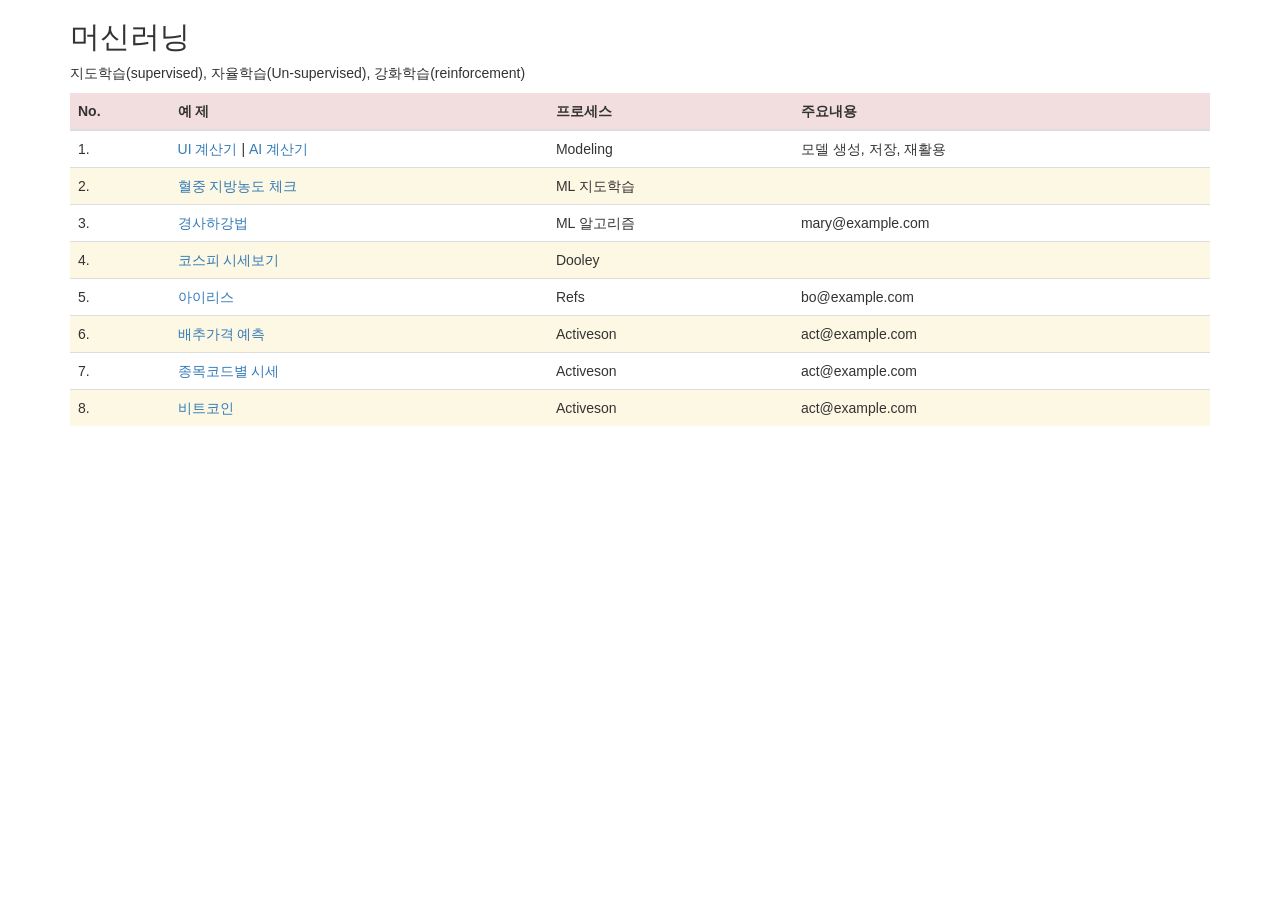
<file: templates/home.html>
<!DOCTYPE html>
<html lang="en">
<head>
  <title>Bootstrap Example</title>
  <meta charset="utf-8">
  <meta name="viewport" content="width=device-width, initial-scale=1">
  <link rel="stylesheet" href="https://maxcdn.bootstrapcdn.com/bootstrap/3.4.0/css/bootstrap.min.css">
  <script src="https://ajax.googleapis.com/ajax/libs/jquery/3.4.0/jquery.min.js"></script>
  <script src="https://maxcdn.bootstrapcdn.com/bootstrap/3.4.0/js/bootstrap.min.js"></script>
</head>
<body>

<div class="container">
  <h2>머신러닝</h2>
  <p>지도학습(supervised), 자율학습(Un-supervised), 강화학습(reinforcement)</p>
  <table class="table">
    <thead>
      <tr class="danger">
        <th>No. </th>
        <th>예 제</th>
        <th>프로세스</th>
        <th>주요내용</th>
      </tr>
    </thead>
    <tbody>
      <tr >
        <td>1. </td>
        <td><a href="/move/ui_calc">UI 계산기</a> | <a href="/move/ai_calc">AI 계산기</a> </td>
        <td>Modeling</td>
        <td>모델 생성, 저장, 재활용</td>
      </tr>
      <tr class="warning">
        <td>2. </td>
        <td><a href="/move/blood"> 혈중 지방농도 체크</a></td>
        <td>ML 지도학습</td>
        <td></td>
      </tr>
      <tr >
        <td>3. </td>
        <td><a href="/move/gradient_descent">경사하강법</a></td>
        <td>ML 알고리즘</td>
        <td>mary@example.com</td>
      </tr>
      <tr class="warning">
        <td>4. </td>
        <td><a href="/move/kospi"> 코스피 시세보기 </a></td>
        <td>Dooley</td>
        <td></td>
      </tr>
      <tr >
        <td>5. </td>
        <td><a href="/move/iris"> 아이리스 </a></td>
        <td>Refs</td>
        <td>bo@example.com</td>
      </tr>
      <tr class="warning">
        <td>6. </td>
        <td><a href="/move/cabbage"> 배추가격 예측 </a></td>
        <td>Activeson</td>
        <td>act@example.com</td>
      </tr>
    <tr>
        <td>7. </td>
        <td><a href="/move/stock_ticker"> 종목코드별 시세 </a></td>
        <td>Activeson</td>
        <td>act@example.com</td>
      </tr>
    <tr class="warning">
        <td>8. </td>
        <td><a href="/move/bitcoin"> 비트코인 </a></td>
        <td>Activeson</td>
        <td>act@example.com</td>
      </tr>
    </tbody>
  </table>
</div>

</body>
</html>
</file>
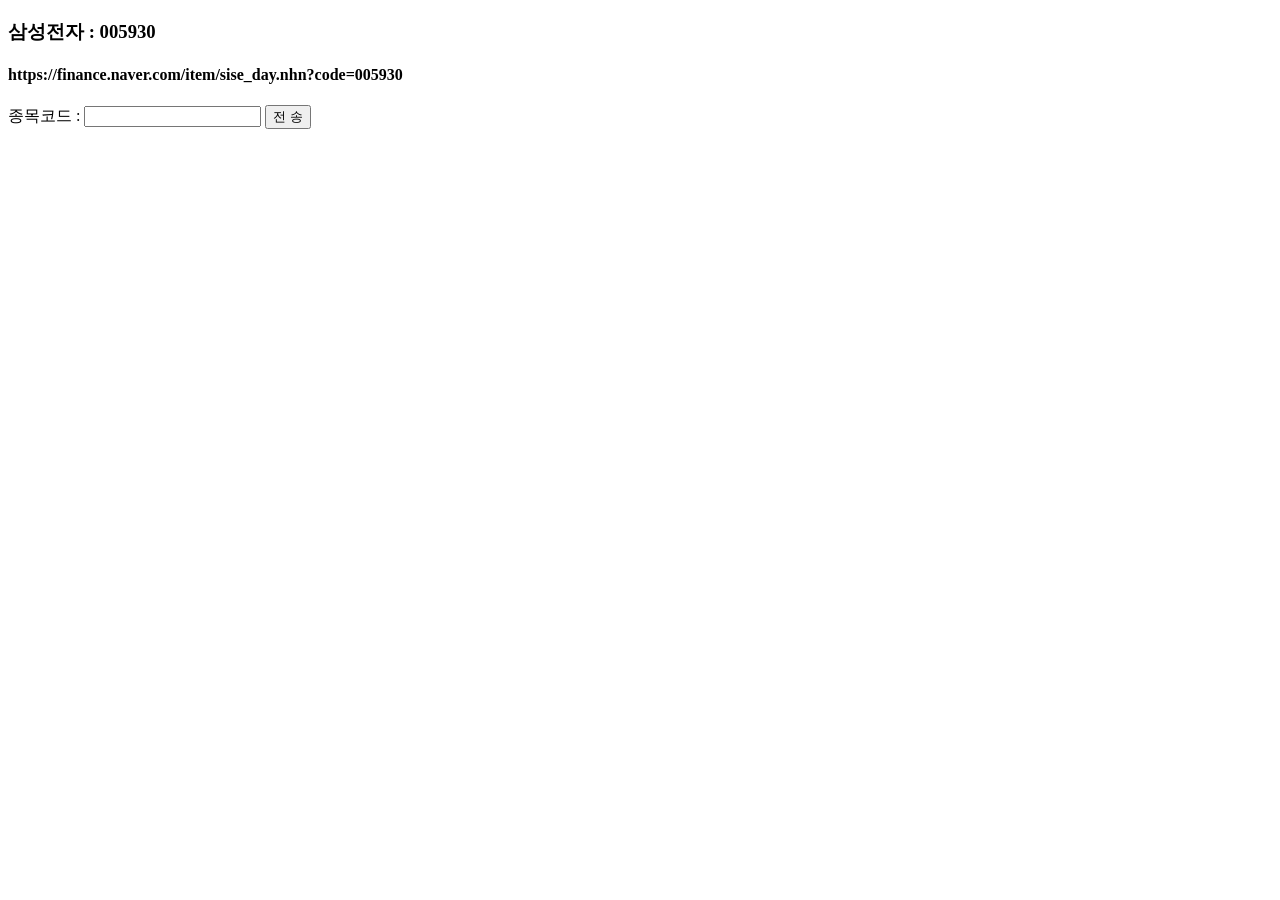
<file: templates/stock_ticker.html>
<!DOCTYPE html>
<html lang="en">
<head>
    <meta charset="UTF-8">
    <title>Title</title>
</head>
<body>
<h3>삼성전자 :  005930</h3>
<h4>https://finance.naver.com/item/sise_day.nhn?code=005930</h4>
<form action="/stock_ticker">
    종목코드 : <input type="text" name="ticker">
    <input type="submit" value="전 송">
</form>
</body>
</html>
</file>
